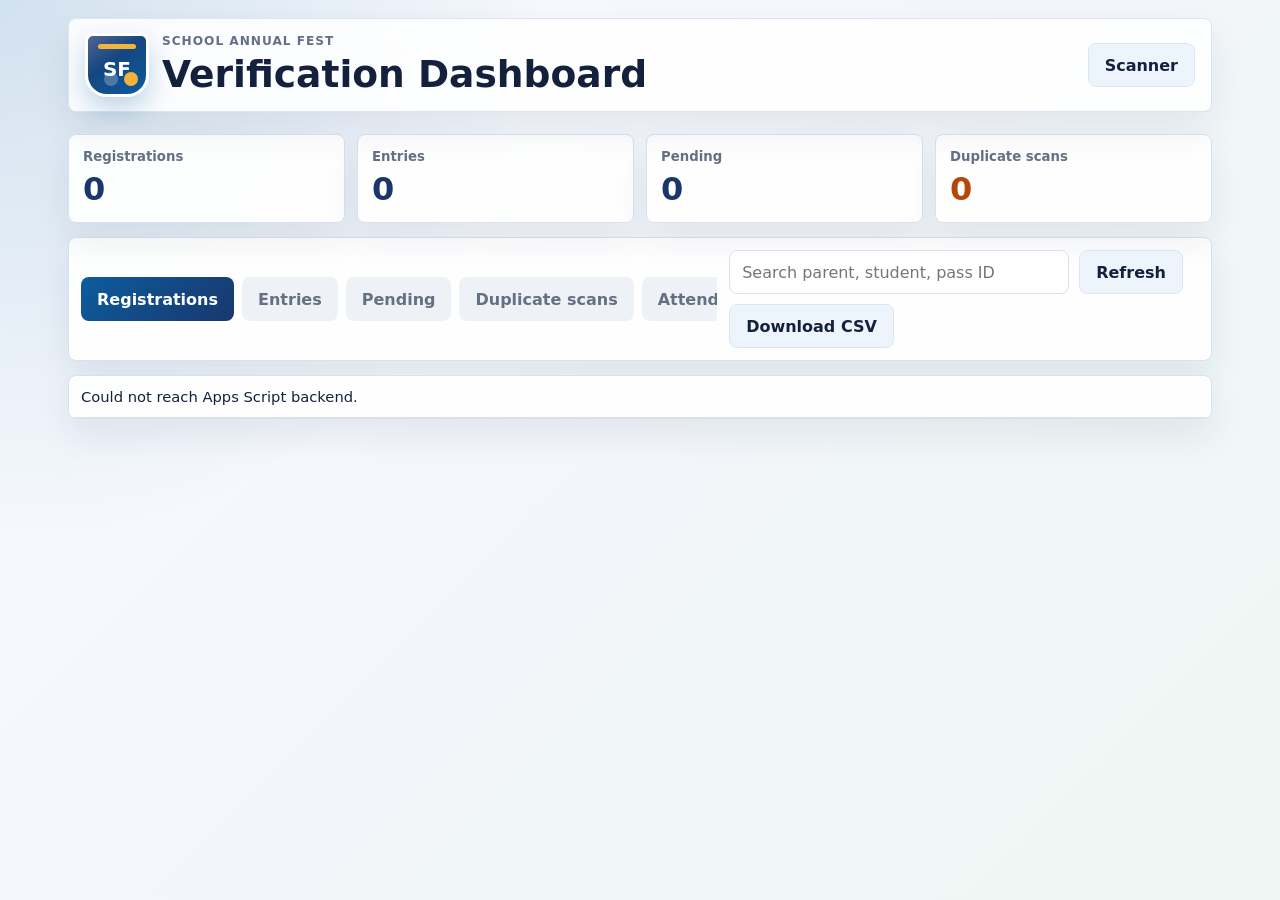
<file: Admin.html>
<!doctype html>
<html lang="en">
  <head>
    <meta charset="utf-8">
    <meta name="viewport" content="width=device-width, initial-scale=1">
    <title>Parent Verification Admin</title>
    <link rel="stylesheet" href="styles.css">
    <script src="app.js" defer></script>
  </head>
  <body>
    <main class="app-shell">
      <section class="topbar">
        <div class="brand-lockup">
          <div class="school-logo" aria-hidden="true">
            <span>SF</span>
          </div>
          <div>
            <p class="eyebrow">School Annual Fest</p>
            <h1>Verification Dashboard</h1>
          </div>
        </div>
        <a class="icon-link" href="index.html">Scanner</a>
      </section>

      <section class="metric-grid">
        <article class="metric"><span>Registrations</span><strong id="registrationsCount">0</strong></article>
        <article class="metric"><span>Entries</span><strong id="entriesCount">0</strong></article>
        <article class="metric"><span>Pending</span><strong id="pendingCount">0</strong></article>
        <article class="metric warning"><span>Duplicate scans</span><strong id="duplicateScansCount">0</strong></article>
      </section>

      <section class="toolbar">
        <div class="tabs" role="tablist">
          <button class="tab active" data-tab="registrations">Registrations</button>
          <button class="tab" data-tab="entries">Entries</button>
          <button class="tab" data-tab="pending">Pending</button>
          <button class="tab" data-tab="duplicateScans">Duplicate scans</button>
          <button class="tab" data-tab="attendance">Attendance</button>
        </div>
        <div class="toolbar-actions">
          <input id="searchInput" class="search" placeholder="Search parent, student, pass ID">
          <button id="refreshBtn" class="secondary">Refresh</button>
          <button id="exportBtn" class="secondary">Download CSV</button>
        </div>
      </section>

      <section class="table-wrap">
        <table>
          <thead id="tableHead"></thead>
          <tbody id="tableBody"></tbody>
        </table>
      </section>
      <div id="recordDetails" class="status-card hidden"></div>
    </main>
  </body>
</html>
</file>
<file: styles.css>
:root {
  color-scheme: light;
  --bg: #f3f6fb;
  --panel: #ffffff;
  --ink: #14213d;
  --muted: #657084;
  --line: #d9e1ee;
  --brand: #0d5c9e;
  --brand-dark: #083f73;
  --brand-strong: #19376d;
  --gold: #f3b33d;
  --gold-soft: #fff3d4;
  --danger-soft: #fee4e2;
  --ok: #027a48;
  --ok-soft: #dcfae6;
  --warn: #b54708;
  --warn-soft: #fff1d6;
  font-family: Inter, ui-sans-serif, system-ui, -apple-system, BlinkMacSystemFont, "Segoe UI", sans-serif;
}

* { box-sizing: border-box; }
body {
  margin: 0;
  min-height: 100vh;
  background:
    radial-gradient(circle at top left, rgba(13, 92, 158, .16), transparent 34rem),
    linear-gradient(135deg, #f8fbff 0%, var(--bg) 46%, #eef7f3 100%);
  color: var(--ink);
}

.app-shell {
  width: min(1180px, 100%);
  margin: 0 auto;
  padding: 18px;
}

.topbar {
  display: flex;
  align-items: center;
  justify-content: space-between;
  gap: 16px;
  margin-bottom: 22px;
  padding: 14px 16px;
  background: rgba(255, 255, 255, .86);
  border: 1px solid rgba(217, 225, 238, .88);
  border-radius: 8px;
  box-shadow: 0 16px 38px rgba(20, 33, 61, .08);
  backdrop-filter: blur(14px);
}

h1, h2, p { margin-top: 0; }
h1 { margin-bottom: 0; font-size: clamp(1.6rem, 4vw, 2.35rem); }
h2 { margin-bottom: 8px; font-size: 1.25rem; }

.brand-lockup {
  display: flex;
  align-items: center;
  min-width: 0;
  gap: 13px;
}

.school-logo {
  width: 64px;
  height: 64px;
  flex: 0 0 64px;
  display: grid;
  place-items: center;
  position: relative;
  color: white;
  background:
    linear-gradient(145deg, rgba(255, 255, 255, .24), transparent 42%),
    linear-gradient(145deg, var(--brand-strong), var(--brand));
  border: 3px solid white;
  border-radius: 8px 8px 22px 22px;
  box-shadow: 0 12px 24px rgba(13, 92, 158, .24);
}

.school-logo::before {
  content: "";
  position: absolute;
  inset: 8px 10px auto;
  height: 5px;
  border-radius: 999px;
  background: var(--gold);
}

.school-logo::after {
  content: "";
  position: absolute;
  right: 8px;
  bottom: 8px;
  width: 14px;
  height: 14px;
  border-radius: 50%;
  background: var(--gold);
  box-shadow: -20px 0 0 rgba(255, 255, 255, .24);
}

.school-logo span {
  margin-top: 7px;
  font-size: 1.25rem;
  line-height: 1;
  font-weight: 900;
  letter-spacing: 0;
}

.eyebrow {
  margin-bottom: 4px;
  color: var(--muted);
  font-size: .76rem;
  font-weight: 800;
  letter-spacing: .08em;
  text-transform: uppercase;
}

.icon-link, button {
  min-height: 44px;
  border: 0;
  border-radius: 8px;
  padding: 0 16px;
  font: inherit;
  font-weight: 800;
  cursor: pointer;
  text-decoration: none;
  display: inline-flex;
  align-items: center;
  justify-content: center;
}

.icon-link, .secondary {
  background: #eef4fb;
  color: var(--ink);
  border: 1px solid #dce6f2;
}

.primary {
  background: linear-gradient(135deg, var(--brand), var(--brand-strong));
  color: white;
  box-shadow: 0 10px 22px rgba(13, 92, 158, .22);
}

.primary:hover { background: linear-gradient(135deg, var(--brand-dark), var(--brand-strong)); }
button:disabled {
  cursor: not-allowed;
  opacity: .55;
}

.scan-layout {
  display: grid;
  grid-template-columns: minmax(280px, 1.05fr) minmax(300px, .95fr);
  gap: 18px;
  align-items: start;
}

.scanner-panel, .verification-panel, .metric, .table-wrap, .toolbar {
  background: rgba(255, 255, 255, .94);
  border: 1px solid var(--line);
  border-radius: 8px;
  box-shadow: 0 16px 34px rgba(20, 33, 61, .08);
}

.scanner-panel, .verification-panel { padding: 16px; }
.help-panel {
  margin-bottom: 12px;
  padding: 12px;
  border: 1px solid #b8d5f0;
  border-radius: 8px;
  background: linear-gradient(135deg, #eef7ff, #fff8e8);
}

.help-panel p:last-child {
  margin-bottom: 0;
  color: var(--ink);
  font-weight: 650;
}

#reader {
  width: 100%;
  min-height: 310px;
  overflow: hidden;
  border-radius: 8px;
  border: 1px solid #c6d2e3;
  background:
    linear-gradient(135deg, rgba(243, 179, 61, .16), transparent),
    #101828;
}

.scan-actions, .input-row {
  display: flex;
  gap: 10px;
  margin-top: 12px;
}

.upload-row { margin-top: 14px; }

.status-card {
  border-radius: 8px;
  padding: 14px;
  margin-bottom: 14px;
  border: 1px solid var(--line);
  background: #f8fbff;
}

.status-card.ready { background: var(--ok-soft); border-color: #76d6a0; }
.status-card.warn { background: var(--warn-soft); border-color: #f6c56b; }
.status-card.error { background: var(--danger-soft); border-color: #fda29b; }

label {
  display: block;
  margin-bottom: 7px;
  color: var(--muted);
  font-weight: 800;
  font-size: .85rem;
}

input {
  width: 100%;
  min-height: 44px;
  border: 1px solid var(--line);
  border-radius: 8px;
  padding: 0 12px;
  font: inherit;
  background: white;
}

input:focus {
  outline: 3px solid rgba(13, 92, 158, .16);
  border-color: var(--brand);
}

.details {
  margin: 14px 0;
  border: 1px solid var(--line);
  border-radius: 8px;
  overflow: hidden;
}

.details dl {
  margin: 0;
  display: grid;
  grid-template-columns: 120px 1fr;
}

.details dt, .details dd {
  margin: 0;
  padding: 10px 12px;
  border-bottom: 1px solid var(--line);
}

.details dt {
  background: #f8fafc;
  color: var(--muted);
  font-weight: 800;
}

.details dt:last-of-type, .details dd:last-of-type { border-bottom: 0; }
.hidden { display: none; }
.full { width: 100%; }

.metric-grid {
  display: grid;
  grid-template-columns: repeat(4, 1fr);
  gap: 12px;
  margin-bottom: 14px;
}

.metric { padding: 14px; }
.metric span {
  display: block;
  color: var(--muted);
  font-size: .83rem;
  font-weight: 800;
}

.metric strong {
  display: block;
  margin-top: 6px;
  font-size: 2rem;
  color: var(--brand-strong);
}

.metric.warning strong { color: var(--warn); }

.toolbar {
  display: flex;
  gap: 12px;
  justify-content: space-between;
  align-items: center;
  padding: 12px;
  margin-bottom: 14px;
}

.toolbar-actions {
  display: flex;
  gap: 10px;
  align-items: center;
  flex-wrap: wrap;
}

.tabs {
  display: flex;
  gap: 8px;
  overflow-x: auto;
}

th.sortable {
  cursor: pointer;
}

.sort-arrow {
  font-size: .8rem;
  margin-left: 6px;
}

.clickable-row:hover {
  background: #f5f8ff;
}

#recordDetails {
  margin-top: 18px;
  min-height: 92px;
}

.details-card {
  display: grid;
  gap: 10px;
}

.detail-line {
  display: grid;
  grid-template-columns: minmax(120px, 1fr) minmax(160px, 2fr);
  gap: 10px;
  padding: 10px 0;
  border-bottom: 1px solid var(--line);
}

.detail-line:last-of-type {
  border-bottom: 0;
}

.detail-line strong {
  color: var(--muted);
}

.tab {
  background: #eef2f6;
  color: var(--muted);
  white-space: nowrap;
}

.tab.active {
  background: linear-gradient(135deg, var(--brand), var(--brand-strong));
  color: white;
}

.search { max-width: 340px; }
.table-wrap { overflow-x: auto; }

table {
  width: 100%;
  border-collapse: collapse;
  min-width: 760px;
}

th, td {
  padding: 12px;
  border-bottom: 1px solid var(--line);
  text-align: left;
  font-size: .92rem;
}

th {
  background: #f6f9fd;
  color: var(--muted);
  font-size: .78rem;
  text-transform: uppercase;
}

.pill {
  display: inline-flex;
  min-height: 28px;
  align-items: center;
  border-radius: 999px;
  padding: 0 10px;
  font-weight: 800;
  font-size: .78rem;
  background: #eef2f6;
}

.pill.entered { background: var(--ok-soft); color: var(--ok); }
.pill.pending { background: var(--warn-soft); color: var(--warn); }

@media (max-width: 820px) {
  .app-shell { padding: 14px; }
  .topbar { align-items: flex-start; }
  .scan-layout, .metric-grid { grid-template-columns: 1fr; }
  .toolbar { flex-direction: column; }
  .search { max-width: none; }
  #reader { min-height: 260px; }
}

@media (max-width: 520px) {
  .topbar { flex-direction: column; }
  .brand-lockup { align-items: flex-start; }
  .school-logo {
    width: 54px;
    height: 54px;
    flex-basis: 54px;
  }
  .school-logo span { font-size: 1.05rem; }
  .scan-actions, .input-row { flex-direction: column; }
  .details dl { grid-template-columns: 1fr; }
  .details dt { border-bottom: 0; padding-bottom: 0; }
  .details dd { padding-top: 4px; }
}
</file>
